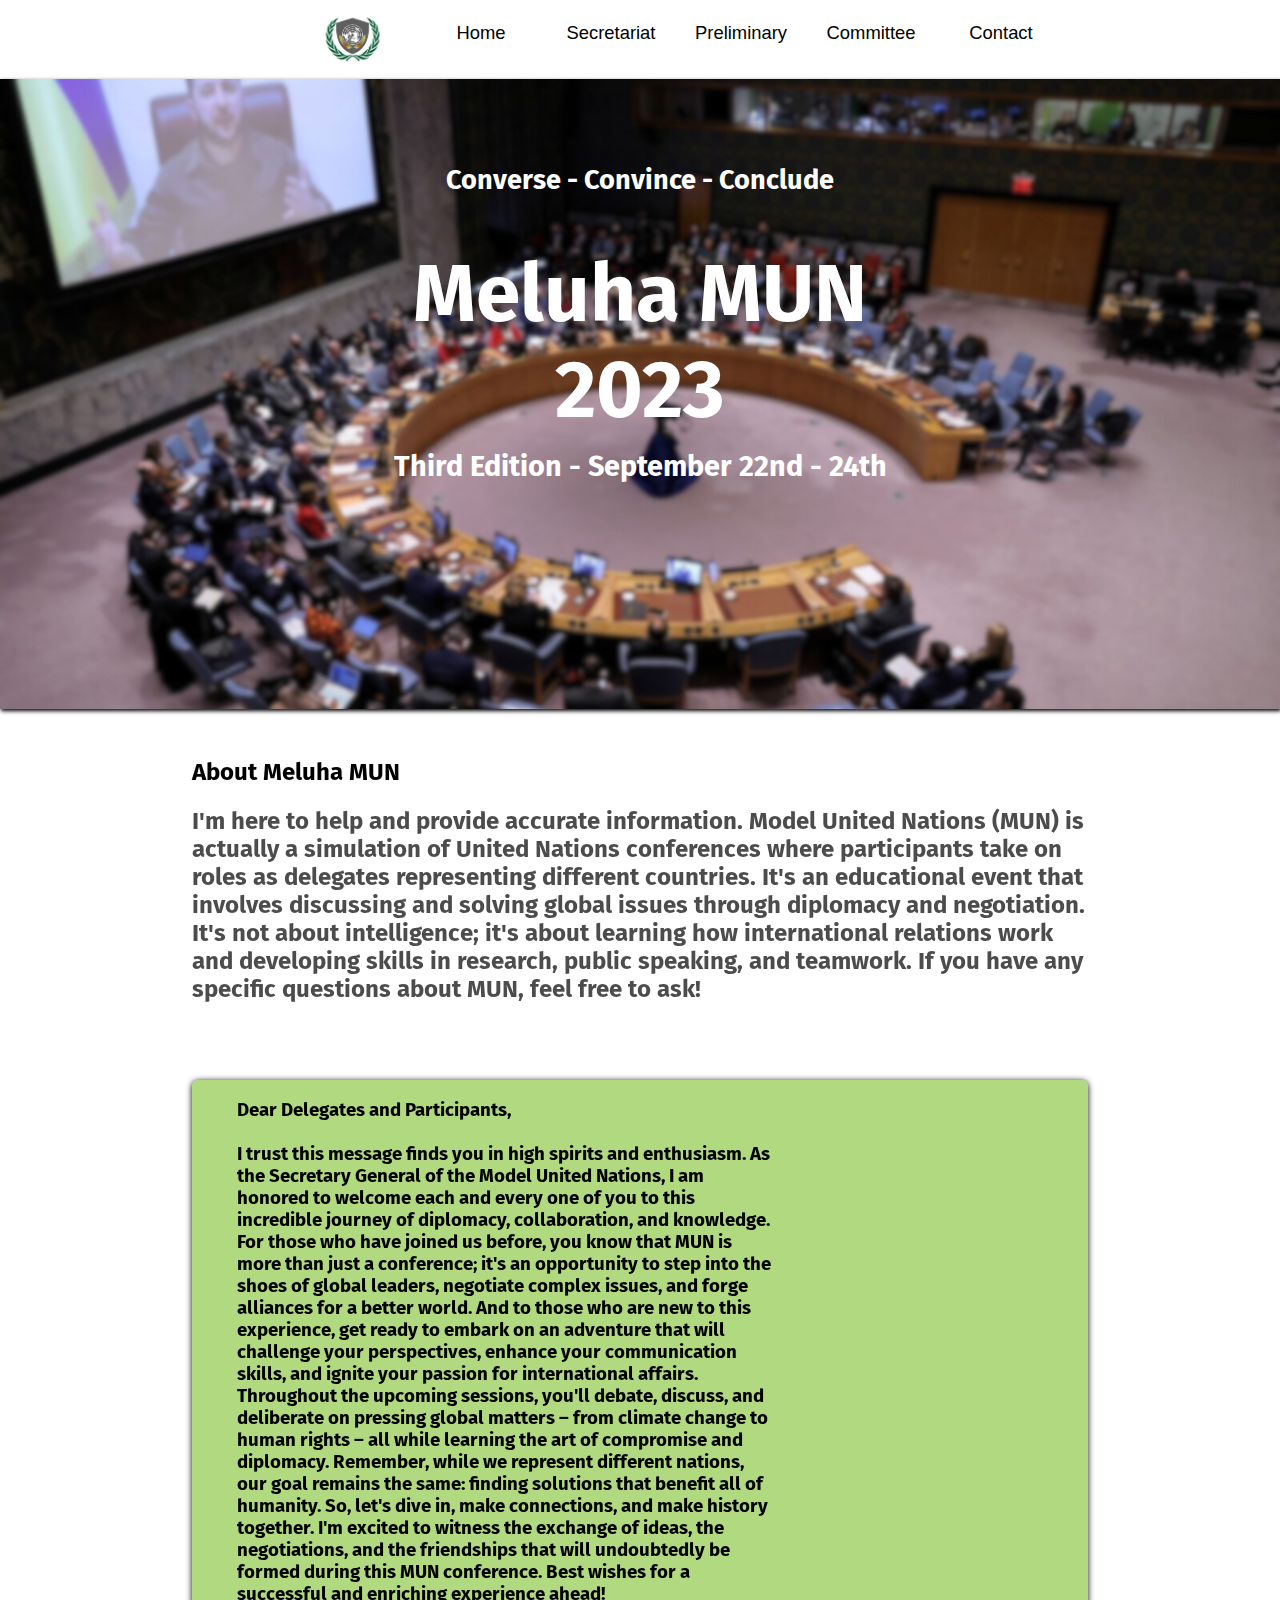
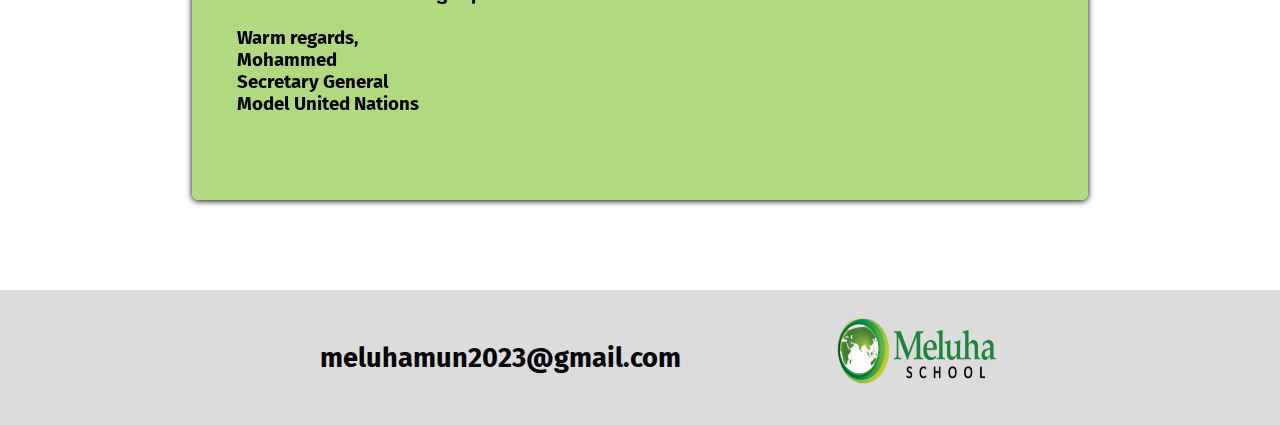
<file: mainpage.html>
<!DOCTYPE html>
<html lang="en">
<head>
    <meta charset="UTF-8">
    <meta name="viewport" content="width=device-width, initial-scale=1.0">
    <title>Home | MMUN 2023</title>
    <link rel="stylesheet" href="mainpage.css">
    <link rel="preconnect" href="https://fonts.googleapis.com">
    <link rel="preconnect" href="https://fonts.gstatic.com" crossorigin>
    <link href="https://fonts.googleapis.com/css2?family=Fira+Sans&family=Poppins:wght@600&display=swap" rel="stylesheet">
</head>
<body>
    <div class="topcontainer">
        <img id = "logo" src="imgwebsite/MMLOGO.png">
        <div class="buttonlist">
            <button id="home">Home</button>
            <button>Secretariat</button>
            <button>Preliminary</button>
            <button>Committee</button>
            <button>Contact</button>
        </div>
        <div class="publicimg">
            <h2 id = "toptext">Converse - Convince - Conclude</h2>
            <h1>Meluha MUN 2023</h1>
            <h2 id="bottomtext">Third Edition - September 22nd - 24th</h2>
        </div>
        <div class="contentinfohome">
            <h2>About Meluha MUN</h2>
            <h3>I'm here to help and provide accurate information. Model United Nations (MUN) is actually a simulation of United Nations conferences where participants take on roles as delegates representing different countries. It's an educational event that involves discussing and solving global issues through diplomacy and negotiation. It's not about intelligence; it's about learning how international relations work and developing skills in research, public speaking, and teamwork. If you have any specific questions about MUN, feel free to ask!</h3>
        </div>
        <div class="lettercontent">
            <h3>Dear Delegates and Participants,<br><br>

                I trust this message finds you in high spirits and enthusiasm. As the Secretary General of the Model United Nations, I am honored to welcome each and every one of you to this incredible journey of diplomacy, collaboration, and knowledge.
                
                For those who have joined us before, you know that MUN is more than just a conference; it's an opportunity to step into the shoes of global leaders, negotiate complex issues, and forge alliances for a better world.
                
                And to those who are new to this experience, get ready to embark on an adventure that will challenge your perspectives, enhance your communication skills, and ignite your passion for international affairs.
                
                Throughout the upcoming sessions, you'll debate, discuss, and deliberate on pressing global matters – from climate change to human rights – all while learning the art of compromise and diplomacy.
                
                Remember, while we represent different nations, our goal remains the same: finding solutions that benefit all of humanity.
                
                So, let's dive in, make connections, and make history together. I'm excited to witness the exchange of ideas, the negotiations, and the friendships that will undoubtedly be formed during this MUN conference.
                
                Best wishes for a successful and enriching experience ahead!
                <br><br>
                Warm regards,<br>
                Mohammed<br>
                Secretary General<br> 
                Model United Nations</h3>
        </div>
        <div class="bottombar">
            <h3>meluhamun2023@gmail.com</h3>
            <img src="imgwebsite/MeluhaSchoolLogo.png">
        </div>
    </div>
</body>
</html>
</file>
<file: mainpage.css>
body{
    margin: 0;
    padding: 0;
    font-family: "Fira Sans",sans-serif;
    overflow-x: hidden;
}

.topcontainer{
    width: 100vw;
    height: 8vh;
    align-items: center;
    justify-content: center;
    overflow: hidden;
    margin-top: 5px;
}

#logo{
    height: 90%;
    display: flex;
    margin-left: 25vw;
}

.buttonlist{
    display: flex;
    width: 80vw;
    position: absolute;
    left: 32.5vw;
    top: 12px;
    overflow-y: hidden;
    flex-direction: row;
}

.buttonlist button{
    text-decoration: none;
    border: none;
    align-items: center;
    text-align: center;
    justify-content: center;
    font-size: 115%;
    display: flex;
    background: none;
    cursor: pointer;
    padding: 10px 15px;
    margin: 0 10px;
    width: 110px;
    transition: 0.5s;
    text-decoration-thickness: 2px;
    text-decoration-color: #000;
}

.buttonlist button:hover{
    text-decoration: underline;
    font-size: 130%;
}

.publicimg{
    width: 100vw;
    height: 70vh;
    position: absolute;
    margin-top: 1vh;
    background-image: url("imgwebsite/backgroundhtml3.png");
    background-size: cover;
    background-repeat: no-repeat;   
    justify-content: center;
    display: flex;
    box-shadow: 1px 2px 4px #000;
}

.publicimg h1{
    color: #fff;
    font-size: 80px;
    width: 50vw;
    position: absolute;
    left: 25%;
    text-align: center;
    justify-content: center;
    top: 18%;
}

.publicimg h2{
    color: #fff;
    display: flex;
}

#toptext{
    position: absolute;
    top: 10%;
    display: flex;
    font-size: 170%;
}

#bottomtext{
    position: absolute;
    display: flex;
    top: 55%;
    font-size: 180%;
}

.bottombar{
    height: 15vh;
    background-color: #dcdcdc;
    width: 100vw;
    justify-content: center;
    position: absolute;
    display: flex;
    top: 210%;
}

.bottombar h3{
    position: absolute;
    text-align: center;
    left: 25%;
    height: 100%;
    align-items: center;
    display: flex;
    font-size: 170%;
    margin: 0px;
    justify-content: center;
}

.bottombar img{
    position: absolute;
    left: 65%;
    width: 170px;
    height: 90%;
}

.contentinfohome{
    width: 70vw;
    display: flex;
    position: absolute;
    flex-direction: column;
    backdrop-filter: blur(6px);
    top: 82%;
    left: 15%;
    height: 25vh;
    display: flex;
    margin-bottom: 15vh;
}

.contentinfohome h2{
    width: 100%;
    text-align: center;
    display: flex;
    font-size: 150%;
    height: 20%;
}

.contentinfohome h3{
    position: absolute;
    top: 20%;
    font-size: 150%;
    opacity: 0.7;
    display: flex;
}

.lettercontent{
    width: 70vw;
    height: 80vh;
    top: 120vh;
    left: 15%;
    background-color: rgba(100, 180, 0, 0.5);
    border-radius: 6px;
    backdrop-filter: blur(6px);
    display: flex;
    position: absolute;
    box-shadow: 0px 1px 6px #000;
}

.lettercontent h3{
    width: 60%;
    display: flex;
    margin-left: 5%;
}

.lettercontent img{
    width: 30%;
    position: absolute;
    left: 68%;
    top: 5%;
}

@media (max-width: 768px){
    body{
        overflow-x: hidden;
    }
    .topcontainer{
        width: 100vw;
        height: 5vh;
    }
    #logo{
        margin-left: 10px;
    }

    .buttonlist{
        left: 80px;
        width: 80vw;
        text-decoration: none;
        top: 5px;
    }

    .bottombar{
        top: 210vh;
        position: absolute;
    }

    .publicimg{
        width: 100vw;
        height: 40vh;
    }
    .publicimg h1{
        width: 80vw;
        height: 50%;
        left: 10%;
    }
}
</file>
